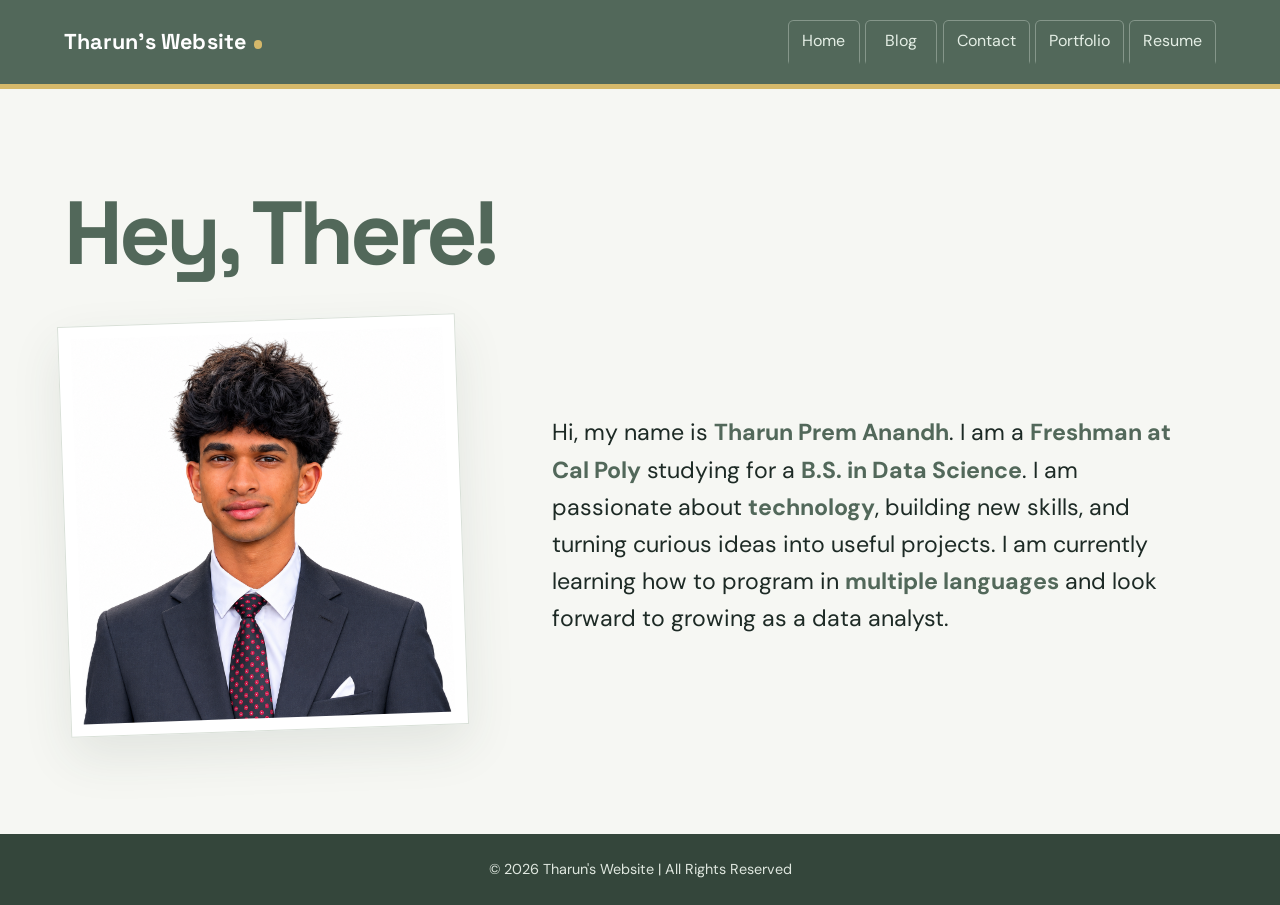
<file: index.html>
<!DOCTYPE html>
<html>
  <head>
    <title>Tharun's Website</title>
    <link rel="stylesheet" href="styles.css" />
  </head>
  <body>
    <nav class="navbar">
      <h1 class="logo">
        <a href="index.html">Tharun's Website</a>
      </h1>
      <ul>
        <li><a href="index.html">Home</a></li>
        <li><a href="blog.html">Blog</a></li>
        <li><a href="contact.html">Contact</a></li>
        <li><a href="portfolio.html">Portfolio</a></li>
        <li><a href="resume.html">Resume</a></li>
      </ul>
    </nav>
    <main>
      <h1 class="page-title">Hey, There!</h1>
      <div class="about">
        <div class="about-image">
          <img src="images/tharun-photo (1).jpg" alt="A photo of Tharun">
        </div>
        <div class="about-text">
          <p>Hi, my name is <strong>Tharun Prem Anandh</strong>. I am a <strong>Freshman at Cal Poly</strong> studying for a <strong>B.S. in Data Science</strong>. I am passionate about <strong>technology</strong>, building new skills, and turning curious ideas into useful projects. I am currently learning how to program in <strong>multiple languages</strong> and look forward to growing as a data analyst.</p>
        </div>
      </div>
    </main>
    <footer class="footer">
      © 2026 Tharun's Website | All Rights Reserved
    </footer>
  </body>
</html>
</file>
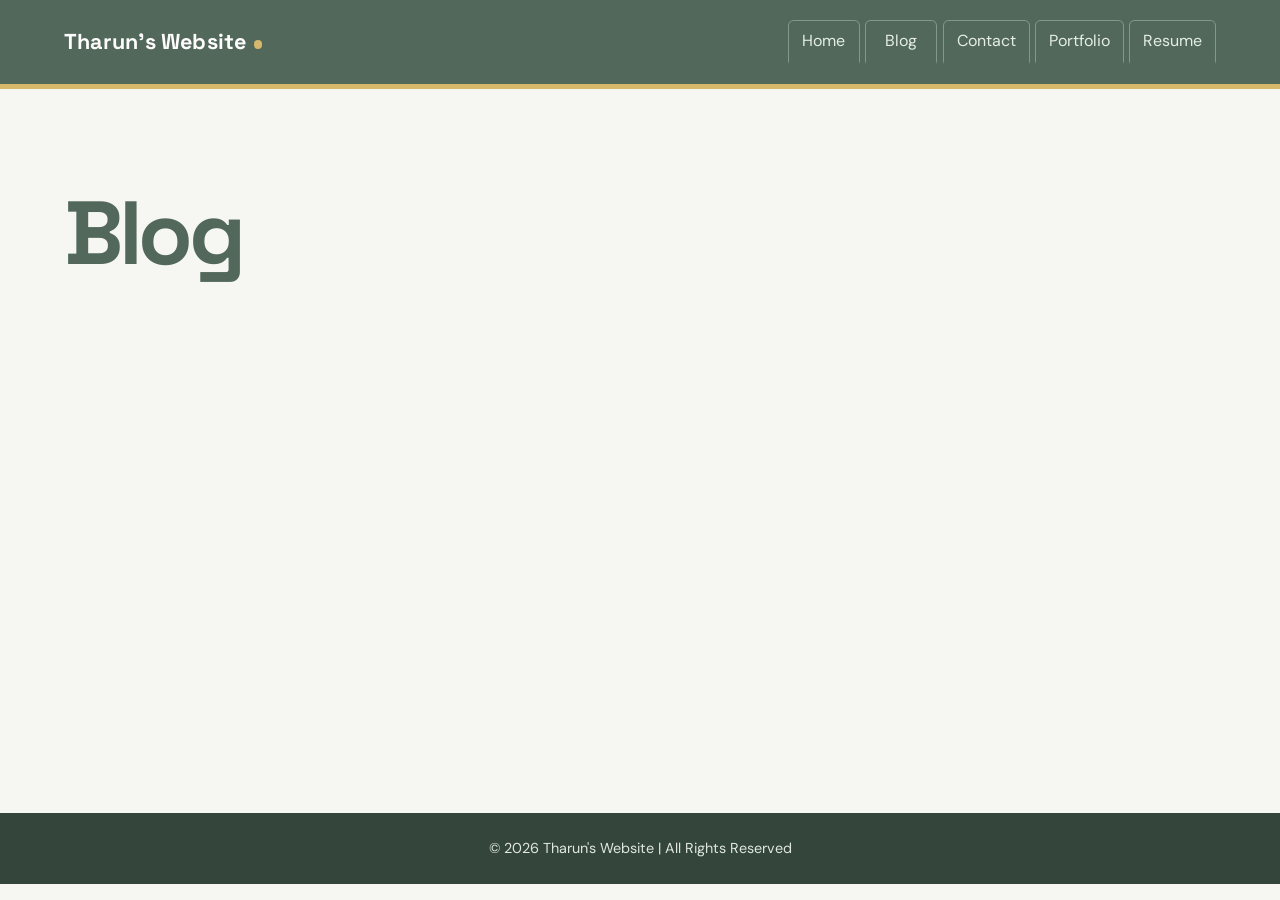
<file: blog.html>
<!DOCTYPE html>
<html>
	<head>
		<title>Blog</title>
		<link rel="stylesheet" href="styles.css">
	</head>
	<body>
		<nav class="navbar">
			<h1 class="logo"><a href="index.html">Tharun's Website</a></h1>
			<ul>
				<li><a href="index.html">Home</a></li>
				<li><a href="blog.html">Blog</a></li>
				<li><a href="contact.html">Contact</a></li>
				<li><a href="portfolio.html">Portfolio</a></li>
				<li><a href="resume.html">Resume</a></li>
			</ul>
		</nav>
		<main>
			<h1 class="page-title">Blog</h1>
		</main>
		<footer class="footer">
			© 2026 Tharun's Website | All Rights Reserved
		</footer>
	</body>
</html>
</file>
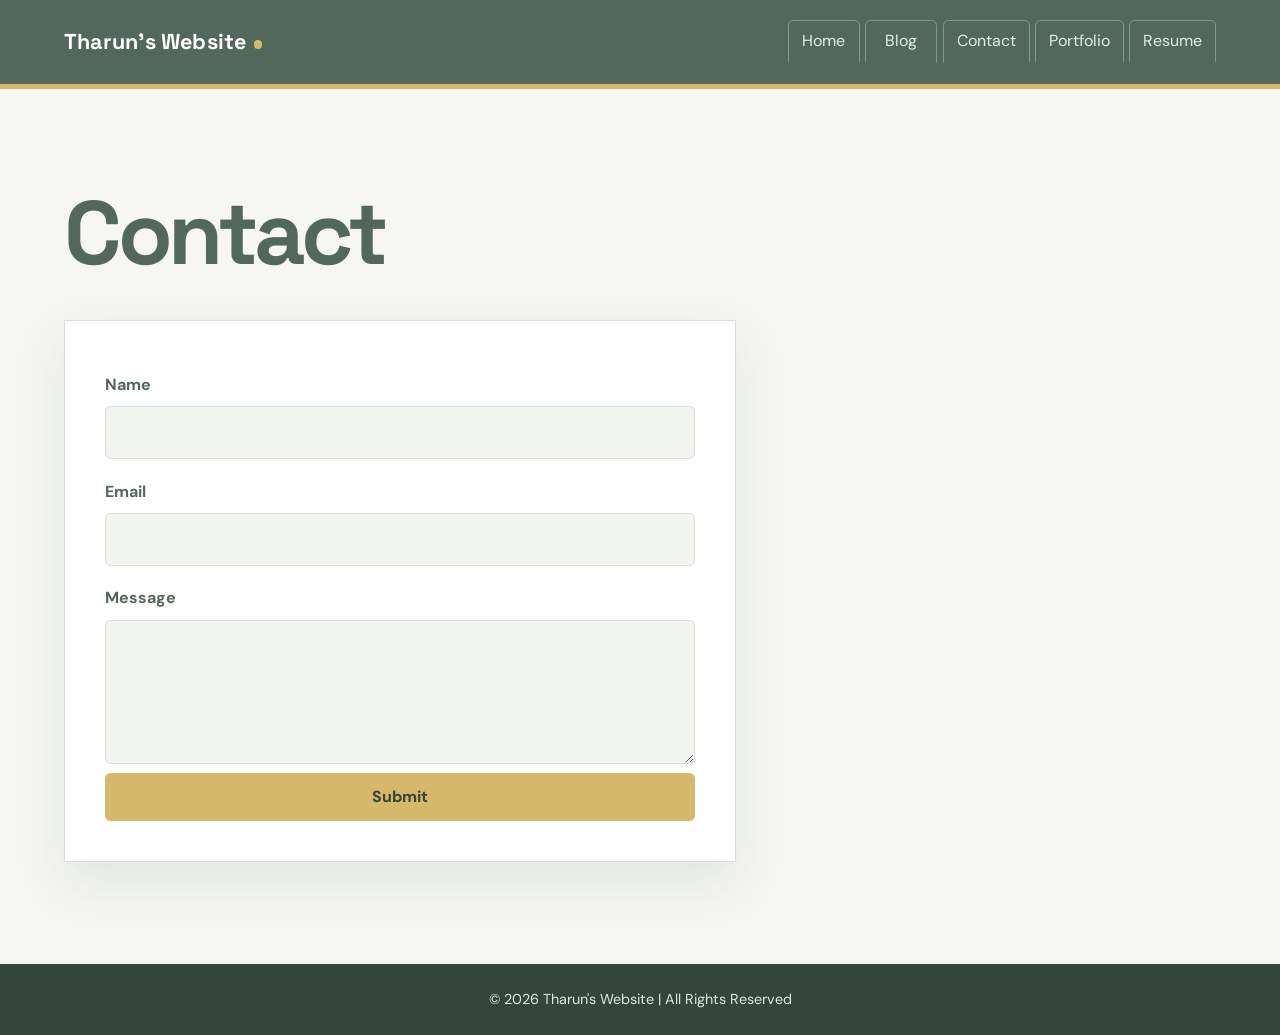
<file: contact.html>
<!DOCTYPE html>
<html>
	<head>
		<title>Contact</title>
		<link rel="stylesheet" href="styles.css">
	</head>
	<body>
		<nav class="navbar">
			<h1 class="logo"><a href="index.html">Tharun's Website</a></h1>
			<ul>
				<li><a href="index.html">Home</a></li>
				<li><a href="blog.html">Blog</a></li>
				<li><a href="contact.html">Contact</a></li>
				<li><a href="portfolio.html">Portfolio</a></li>
				<li><a href="resume.html">Resume</a></li>
			</ul>
		</nav>
		<main>
			<h1 class="page-title">Contact</h1>
			<form id="contact-form">
				<label for="name">Name</label>
				<input type="text" id="name">
				<label for="email">Email</label>
				<input type="email" id="email">
				<label for="message">Message</label>
				<textarea id="message"></textarea>
				<input type="submit" value="Submit">
			</form>
		</main>
		<footer class="footer">
			© 2026 Tharun's Website | All Rights Reserved
		</footer>
	</body>
</html>
</file>
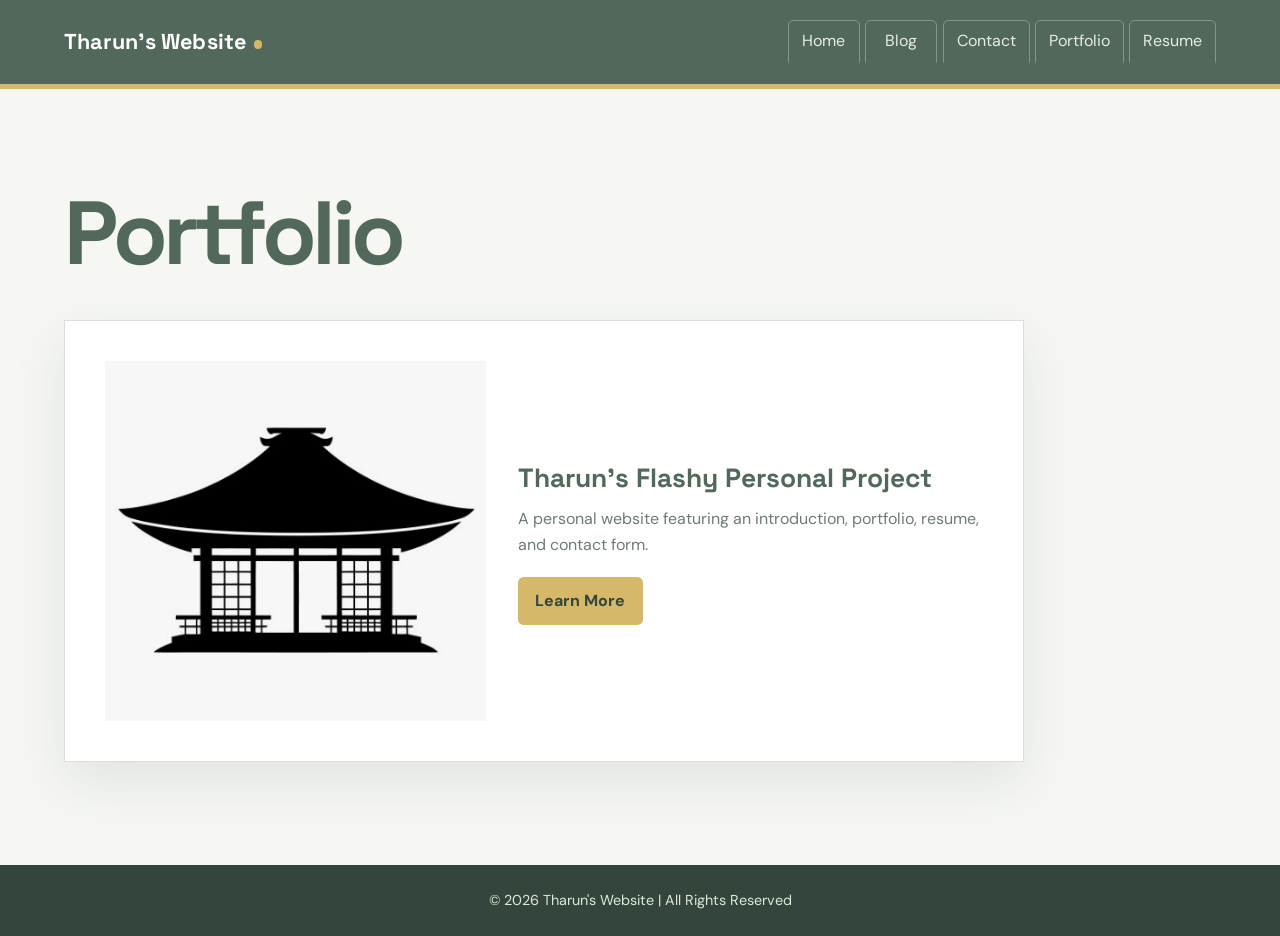
<file: portfolio.html>
<!DOCTYPE html>
<html>
	<head>
		<title>Portfolio</title>
		<link rel="stylesheet" href="styles.css">
	</head>
	<body>
		<nav class="navbar">
			<h1 class="logo"><a href="index.html">Tharun's Website</a></h1>
			<ul>
				<li><a href="index.html">Home</a></li>
				<li><a href="blog.html">Blog</a></li>
				<li><a href="contact.html">Contact</a></li>
				<li><a href="portfolio.html">Portfolio</a></li>
				<li><a href="resume.html">Resume</a></li>
			</ul>
		</nav>
		<main>
			<h1 class="page-title">Portfolio</h1>
			<div class="project">
				<a href="index.html">
					<img src="images/home.png" alt="Preview of Tharun's Website" width="300">
				</a>
				<div class="project-details">
					<p class="project-name">Tharun's Flashy Personal Project</p>
					<p class="project-description">A personal website featuring an introduction, portfolio, resume, and contact form.</p>
					<a href="index.html">Learn More</a>
				</div>
			</div>
		</main>
		<footer class="footer">
			© 2026 Tharun's Website | All Rights Reserved
		</footer>
	</body>
</html>
</file>
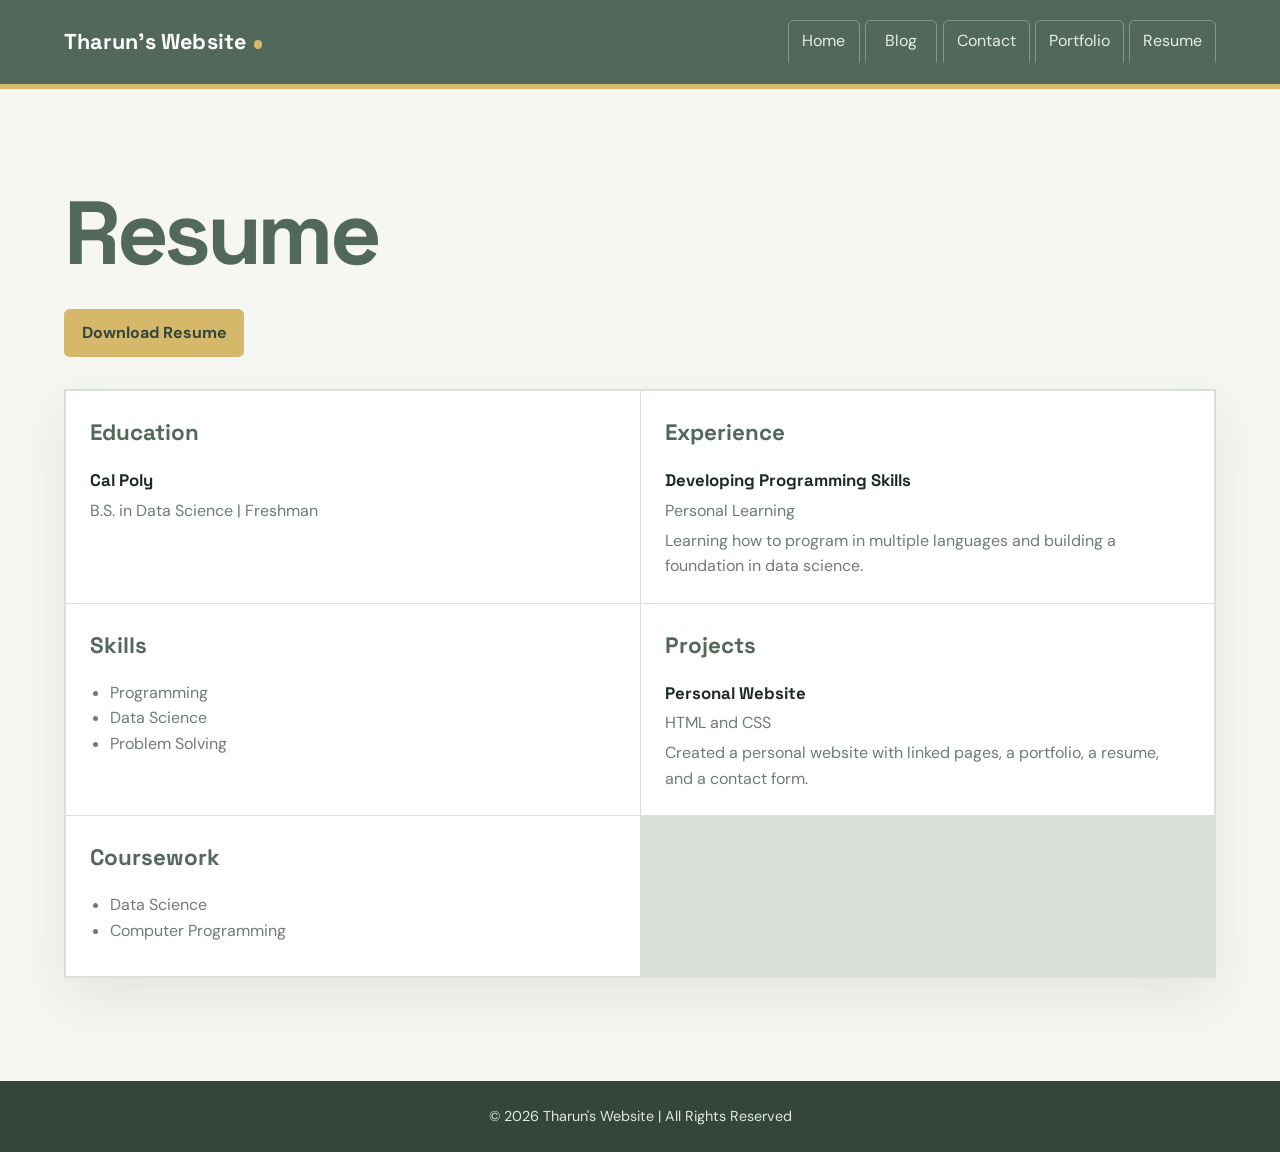
<file: resume.html>
<!DOCTYPE html>
<html>
  <head>
    <title>Personal Website</title>
    <link rel="stylesheet" href="styles.css" />
  </head>
  <body>
    <nav class="navbar">
      <h1 class="logo"><a href="index.html">Tharun's Website</a></h1>
      <ul>
        <li><a href="index.html">Home</a></li>
        <li><a href="blog.html">Blog</a></li>
        <li><a href="contact.html">Contact</a></li>
        <li><a href="portfolio.html">Portfolio</a></li>
        <li><a href="resume.html">Resume</a></li>
      </ul>
    </nav>
    <main>
      <h1 class="page-title">Resume</h1>
      <a href="resume.pdf" download>Download Resume</a>
      <div class="resume">
        <section class="section">
          <h2 class="section-title">Education</h2>
          <div class="entry">
            <h3 class="entry-title">Cal Poly</h3>
            <p class="entry-info">B.S. in Data Science | Freshman</p>
          </div>
        </section>
        <section class="section">
          <h2 class="section-title">Experience</h2>
          <div class="entry">
            <h3 class="entry-title">Developing Programming Skills</h3>
            <p class="entry-info">Personal Learning</p>
            <p class="entry-description">Learning how to program in multiple languages and building a foundation in data science.</p>
          </div>
        </section>
        <section class="section">
          <h2 class="section-title">Skills</h2>
          <ul class="skill-list">
            <li>Programming</li>
            <li>Data Science</li>
            <li>Problem Solving</li>
          </ul>
        </section>
        <section class="section">
          <h2 class="section-title">Projects</h2>
          <div class="entry">
            <h3 class="entry-title">Personal Website</h3>
            <p class="entry-info">HTML and CSS</p>
            <p class="entry-description">Created a personal website with linked pages, a portfolio, a resume, and a contact form.</p>
          </div>
        </section>
        <section class="section">
          <h2 class="section-title">Coursework</h2>
          <ul class="course-list">
            <li>Data Science</li>
            <li>Computer Programming</li>
          </ul>
        </section>
      </div>
    </main>
    <footer class="footer">
      © 2026 Tharun's Website | All Rights Reserved
    </footer>
  </body>
</html>
</file>
<file: styles.css>
@import url('https://fonts.googleapis.com/css2?family=DM+Sans:wght@400;500;700&family=Space+Grotesk:wght@500;600;700&display=swap');

:root {
	--forest: #52685a;
	--forest-dark: #34463b;
	--sage: #dfe7df;
	--sage-light: #f3f5f0;
	--gold: #d5b86a;
	--gold-soft: #f2e9ce;
	--ink: #1d2a25;
	--muted: #6f7b73;
	--paper: #f6f7f3;
	--white: #ffffff;
	--line: #d9e0d8;
	--shadow: 0 20px 50px rgba(52, 70, 59, 0.1);
}

* {
	box-sizing: border-box;
}

html {
	scroll-behavior: smooth;
}

body {
	min-width: 320px;
	margin: 0;
	color: var(--ink);
	background: var(--paper);
	font-family: 'DM Sans', sans-serif;
	line-height: 1.6;
}

.navbar {
	display: flex;
	align-items: center;
	justify-content: space-between;
	gap: 2rem;
	padding: 1.25rem clamp(1.25rem, 5vw, 5rem);
	background: var(--forest);
	border-bottom: 5px solid var(--gold);
}

.logo,
.page-title,
.section-title,
.project-name,
.entry-title {
	font-family: 'Space Grotesk', sans-serif;
}

.logo {
	margin: 0;
	font-size: 1.35rem;
	letter-spacing: 0.01em;
}

.logo a {
	color: var(--white);
	text-decoration: none;
}

.logo a::after {
	display: inline-block;
	width: 0.55rem;
	height: 0.55rem;
	margin-left: 0.45rem;
	background: var(--gold);
	border-radius: 50%;
	content: '';
}

.navbar ul {
	display: flex;
	flex-wrap: wrap;
	gap: 0.35rem;
	margin: 0;
	padding: 0;
	list-style: none;
}

.navbar li {
	display: block;
}

nav li a {
	display: block;
	min-width: 4.5rem;
	padding: 0.45rem 0.8rem;
	color: #e4eee5;
	border: 1px solid rgba(228, 238, 229, 0.35);
	border-bottom: 3px solid transparent;
	border-radius: 0.35rem 0.35rem 0 0;
	text-align: center;
	text-decoration: none;
	transition: color 160ms ease, background 160ms ease, border-color 160ms ease;
}

nav li a:hover,
nav li a:focus-visible {
	color: var(--forest-dark);
	background: var(--gold-soft);
	border-bottom-color: var(--gold);
}

main {
	width: min(100% - 2.5rem, 72rem);
	min-height: calc(100vh - 11rem);
	margin: 0 auto;
	padding: clamp(3.5rem, 8vw, 7rem) 0;
}

.page-title {
	max-width: 42rem;
	margin: 0 0 2.75rem;
	color: var(--forest);
	font-size: clamp(2.75rem, 7vw, 6rem);
	line-height: 0.95;
	letter-spacing: -0.05em;
}

.about {
	display: grid;
	grid-template-columns: minmax(14rem, 0.75fr) minmax(0, 1.25fr);
	gap: clamp(2rem, 7vw, 6rem);
	align-items: center;
}

.about-image {
	padding: 0.75rem;
	background: var(--white);
	border: 1px solid var(--line);
	box-shadow: var(--shadow);
	transform: rotate(-2deg);
}

.about-image img {
	display: block;
	width: 100%;
	height: auto;
}

.about-text {
	max-width: 40rem;
	font-size: clamp(1.15rem, 2vw, 1.45rem);
}

.about-text strong {
	color: var(--forest);
}

.project,
.resume,
#contact-form {
	background: var(--white);
	border: 1px solid var(--line);
	box-shadow: var(--shadow);
}

.project {
	display: grid;
	grid-template-columns: minmax(12rem, 0.9fr) minmax(0, 1.1fr);
	gap: 2rem;
	align-items: center;
	max-width: 60rem;
	padding: clamp(1.25rem, 4vw, 2.5rem);
}

.project > a:first-child {
	overflow: hidden;
	display: block;
	background: var(--sage);
}

.project > a:first-child img {
	display: block;
	width: 100%;
	height: auto;
	transition: transform 220ms ease;
}

.project > a:first-child:hover img {
	transform: scale(1.04);
}

.project-details {
	display: flex;
	flex-direction: column;
	align-items: flex-start;
}

.project-name {
	margin: 0 0 0.4rem;
	color: var(--forest);
	font-size: 1.65rem;
	font-weight: 700;
}

.project-description {
	margin: 0 0 1.25rem;
	color: var(--muted);
}

.project-details > a,
main > a[download],
#contact-form input[type='submit'] {
	display: inline-block;
	padding: 0.7rem 1.1rem;
	color: var(--forest-dark);
	background: var(--gold);
	border: 0;
	border-radius: 0.35rem;
	font: inherit;
	font-weight: 700;
	text-decoration: none;
	cursor: pointer;
	transition: background 160ms ease, transform 160ms ease;
}

.project-details > a:hover,
main > a[download]:hover,
#contact-form input[type='submit']:hover {
	background: #dfc98d;
	transform: translateY(-2px);
}

main > a[download] {
	margin: -1rem 0 2rem;
}

.resume {
	display: grid;
	grid-template-columns: repeat(2, minmax(0, 1fr));
	gap: 1px;
	padding: 1px;
	background: var(--line);
}

.section {
	min-height: 10rem;
	padding: 1.5rem;
	background: var(--white);
}

.section-title {
	margin: 0 0 1rem;
	color: var(--forest);
	font-size: 1.4rem;
}

.entry-title {
	margin: 0;
	font-size: 1.05rem;
}

.entry-info,
.entry-description,
.skill-list,
.course-list {
	margin: 0.25rem 0 0;
	color: var(--muted);
}

.skill-list,
.course-list {
	padding-left: 1.25rem;
}

#contact-form {
	display: grid;
	gap: 0.55rem;
	max-width: 42rem;
	padding: clamp(1.25rem, 4vw, 2.5rem);
}

#contact-form label {
	margin-top: 0.65rem;
	color: var(--forest);
	font-weight: 700;
}

#contact-form input:not([type='submit']),
#contact-form textarea {
	width: 100%;
	padding: 0.8rem 0.9rem;
	color: var(--ink);
	background: var(--sage-light);
	border: 1px solid var(--line);
	border-radius: 0.35rem;
	font: inherit;
}

#contact-form textarea {
	min-height: 9rem;
	resize: vertical;
}

#contact-form input:focus,
#contact-form textarea:focus {
	outline: 3px solid rgba(213, 184, 106, 0.28);
	border-color: var(--forest);
}

.footer {
	padding: 1.5rem 1.25rem;
	color: #dfe7df;
	background: var(--forest-dark);
	text-align: center;
	font-size: 0.9rem;
}

@media (max-width: 700px) {
	.navbar {
		align-items: flex-start;
		flex-direction: column;
		gap: 0.85rem;
	}

	.about,
	.project,
	.resume {
		grid-template-columns: 1fr;
	}

	.about-image {
		max-width: 22rem;
	}
}
</file>
